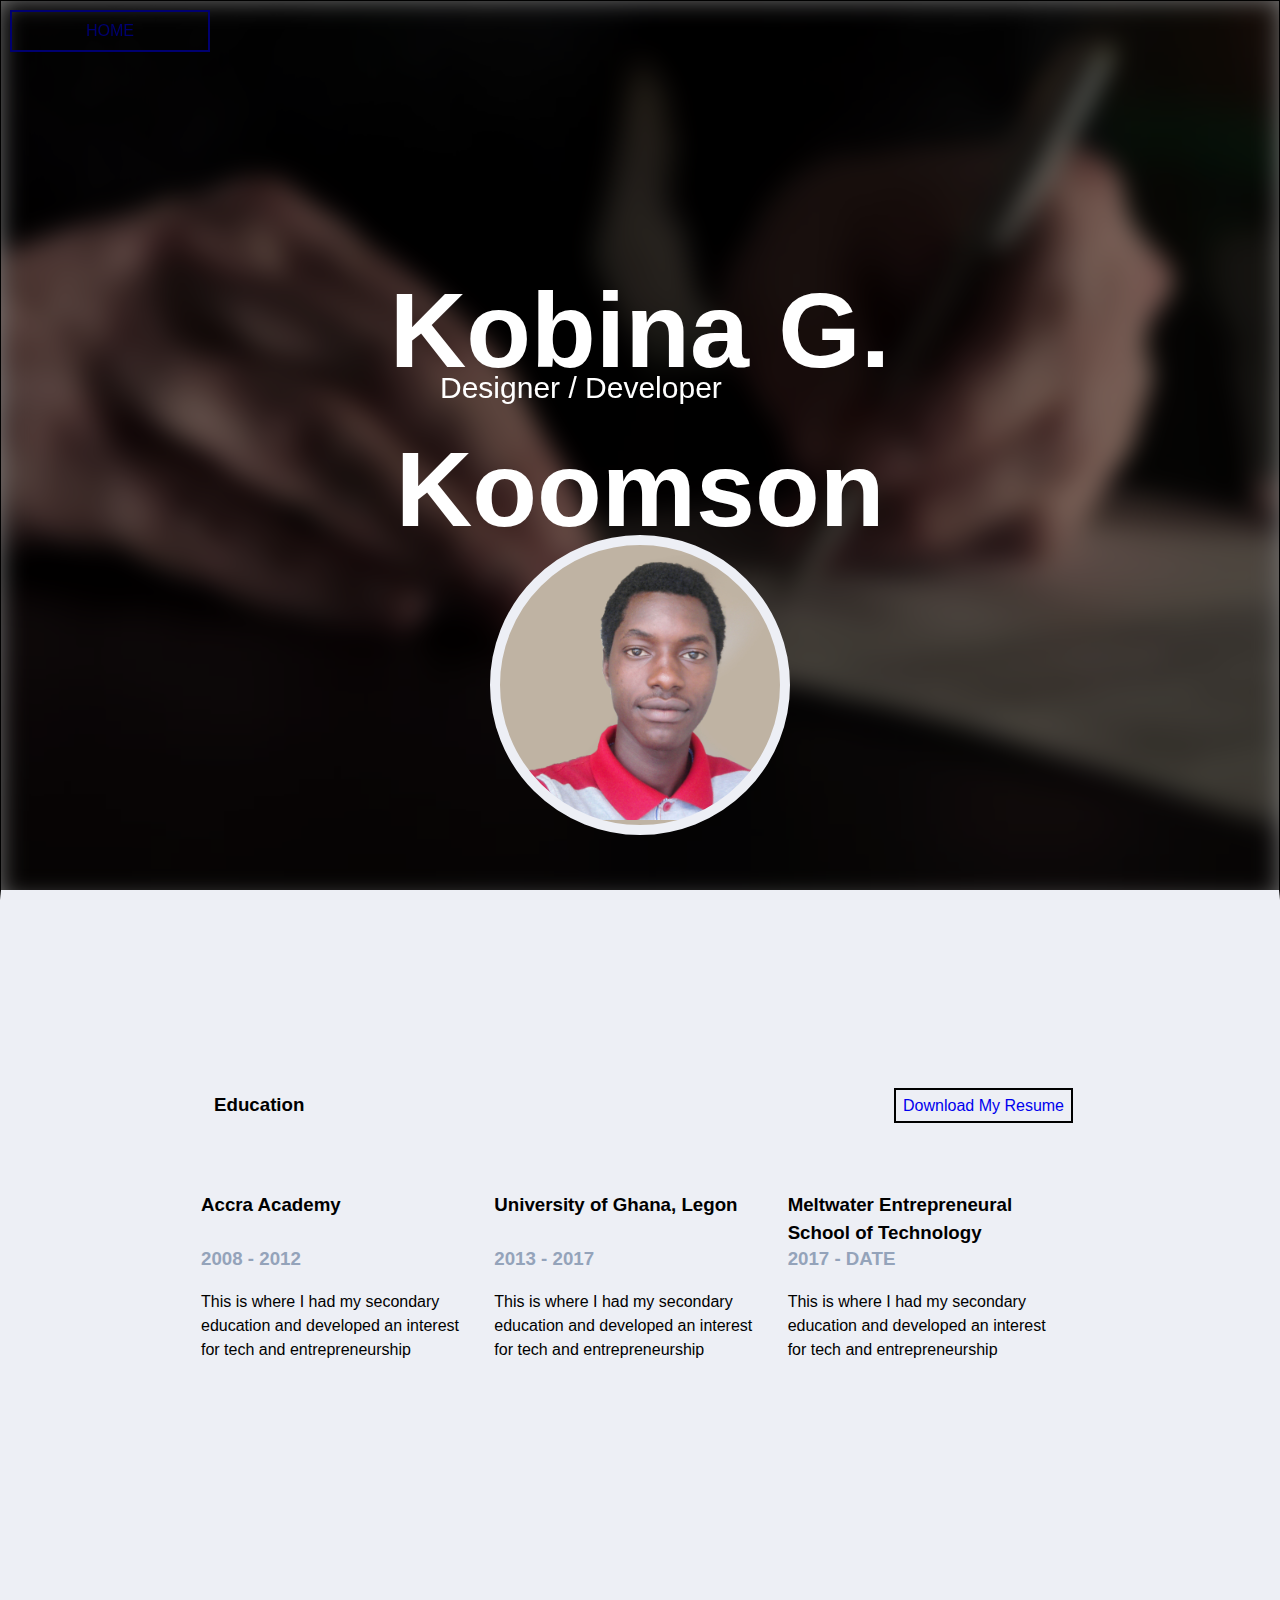
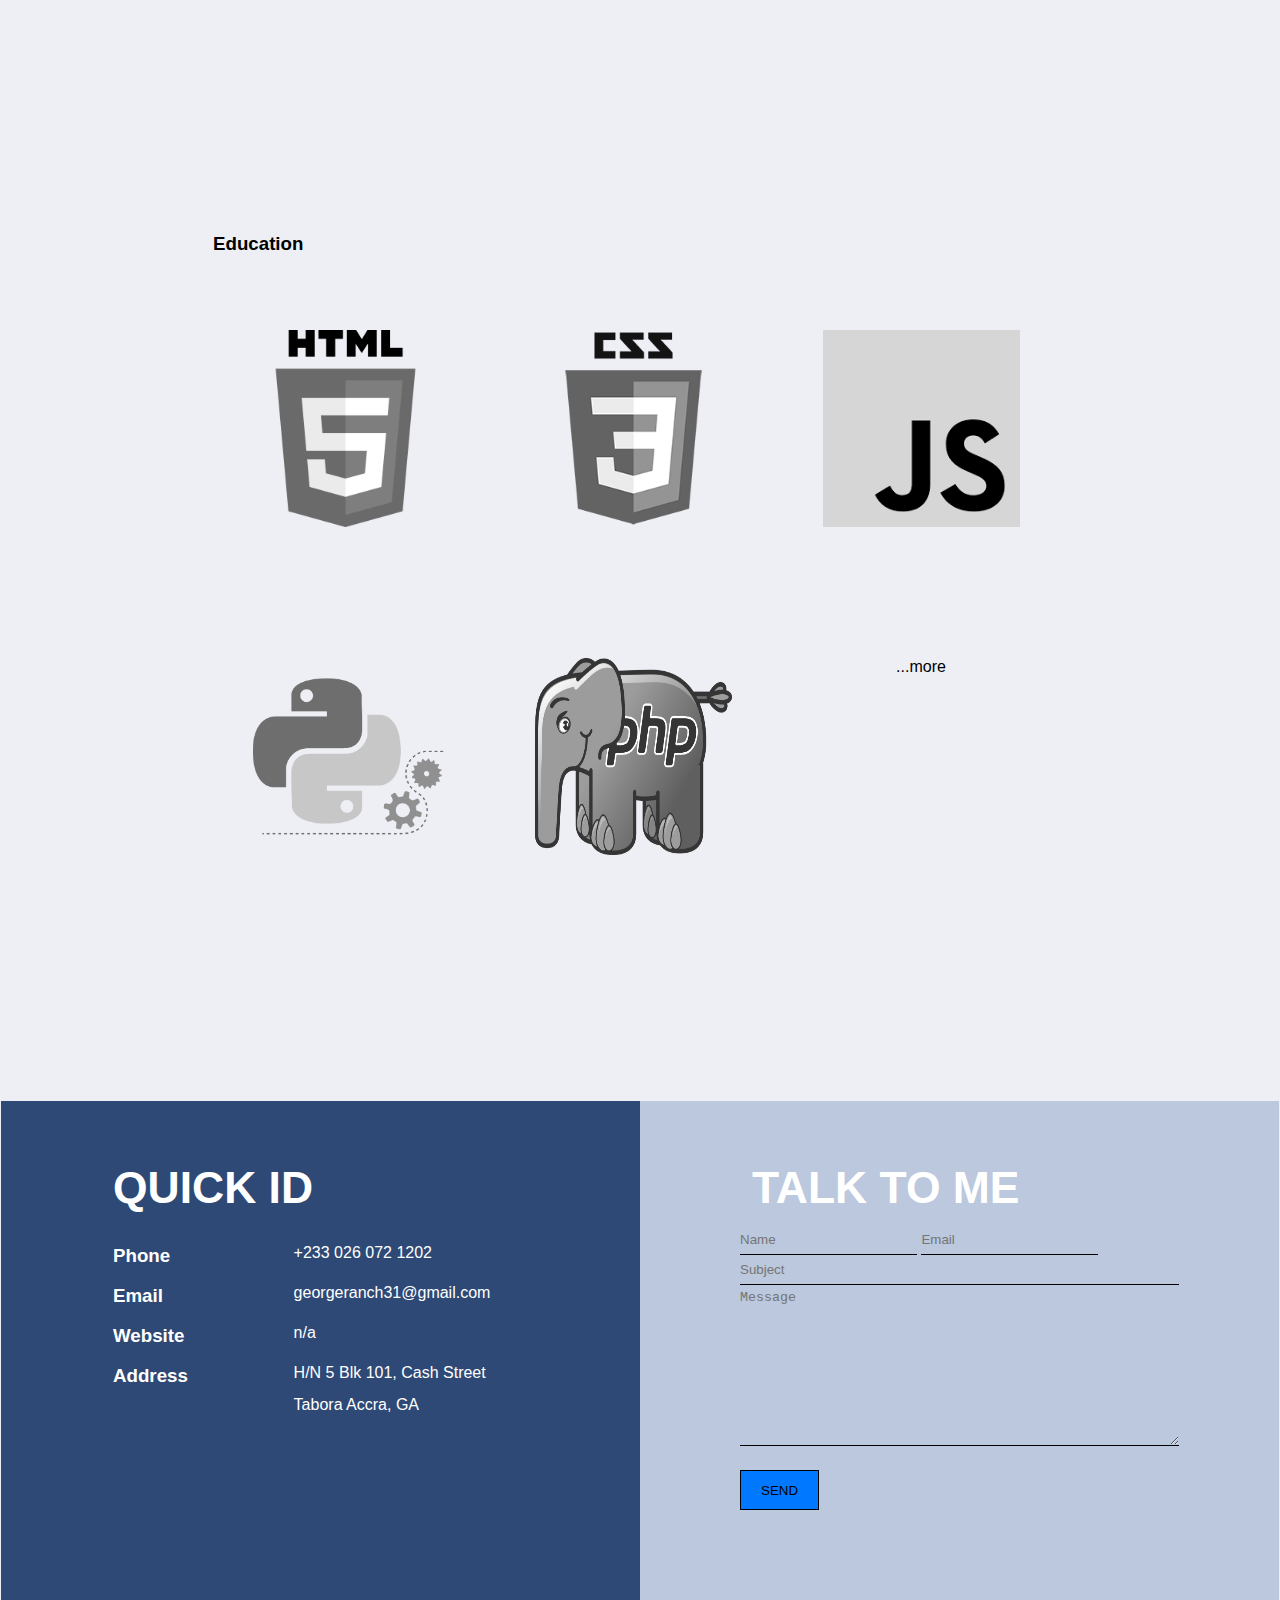
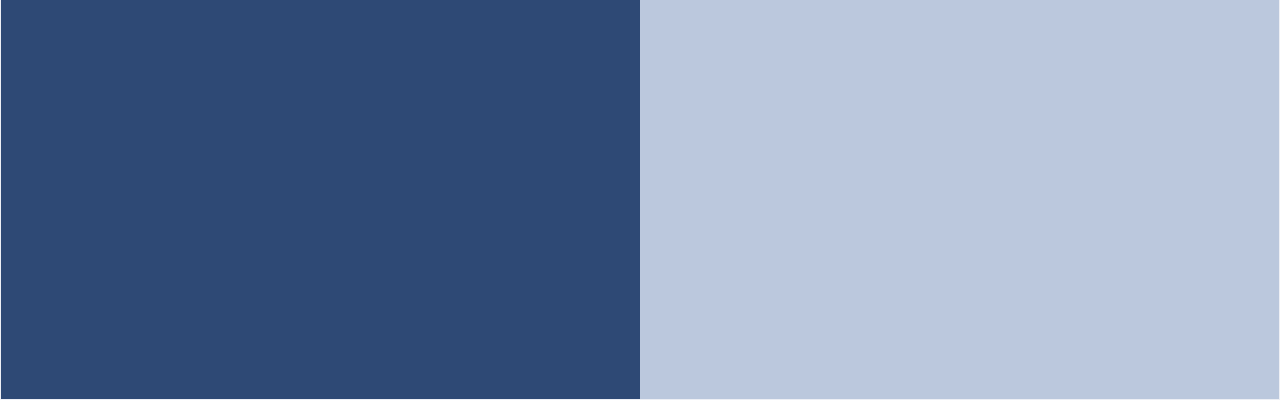
<file: index.html>
<!DOCTYPE html>
<html lang="en">
<head>
   <meta charset="UTF-8">
   <title>George Koomson</title>

   <link rel="stylesheet" href="styles/core.css">
   <link rel="stylesheet" href="styles/main.css">
</head>
<body>
<section class="frostOverlay fp"></section>
<div id="nav">
   <a href="#">HOME</a>
</div>

<section class="container opener">
   <div id="myName">
      <h1>Kobina G. Koomson</h1>
   </div>
   <div id="myExpertise">Designer / Developer</div>
   <div id="myPic">

   </div>
</section>

<section class="container edandabt">
   <div class="fp">
      <div class="content">
         <div class="head">
            <div class="heading">
               <h3>Education</h3>
            </div>
            <div class="links">
               <a href="#" class="rect">Download My Resume</a>
            </div>
         </div>

         <div class="body">
            <div class="info">
               <h3 class="activity">Accra Academy</h3>
               <h3 class="year">2008 - 2012</h3>

               <p class="details">This is where I had my secondary education and developed an interest for tech and
                  entrepreneurship</p>
            </div>

            <div class="info">
               <h3 class="activity">University of Ghana, Legon</h3>
               <h3 class="year">2013 - 2017</h3>

               <p class="details">This is where I had my secondary education and developed an interest for tech and
                  entrepreneurship</p>
            </div>

            <div class="info">
               <h3 class="activity">Meltwater Entrepreneural School of Technology</h3>
               <h3 class="year">2017 - DATE</h3>

               <p class="details">This is where I had my secondary education and developed an interest for tech and
                  entrepreneurship</p>
            </div>
         </div>
         <div class="foot">

         </div>
      </div>

      <div class="content">
         <div class="head">
            <div class="heading">
               <h3>About Me</h3>
            </div>
         </div>

         <div class="body twos">
            <div class="info">
               <h3 class="activity">Background</h3>

               <p class="details">I'll fill this area w/ some real info abt my professional bg</p>
            </div>

            <div class="info">
               <h3 class="activity">Experience</h3>

               <p class="details">I'll fill this palceholder w/ info abt my experience w/ regards to my profession n my reearch works</p>
            </div>
         </div>
         <div class="foot">

         </div>
      </div>
   </div>
</section>

<section class="container padCenter" id="skills">
   <div class="skills fp">
      <div class="content">
         <div class="head">
            <div class="heading">
               <h3>Education</h3>
            </div>
         </div>

         <div class="body skillsList">
            <ul>
               <li>
                  <img src="styles/imgs/HTML5_Logo_512.png" alt="HTML">
               </li>
               <li>
                  <img src="styles/imgs/css.png" alt="CSS">
               </li>
               <li>
                  <img src="styles/imgs/js.png" alt="JAVASCRIPT">
               </li>
            </ul>
         </div>
         <div class="body skillsList">
            <ul>
               <li>
                  <img src="styles/imgs/python.png" alt="HTML">
               </li>
               <li>
                  <img src="styles/imgs/php.png" alt="CSS">
               </li>
               <li>
                  <!--<img src="styles/imgs/php.png" alt="CSS">-->
                  ...more
               </li>
            </ul>
         </div>
         <div class="foot">

         </div>
      </div>
   </div>
</section>

<section class="container" id="contact">
   <div class="address fl fpv">
      <div class="heading fph">
         <h3>QUICK ID</h3>
      </div>

      <div class="keys fl">
         <h3>Phone</h3>
         <h3>Email</h3>
         <h3>Website</h3>
         <h3>Address</h3>
      </div>

      <div class="values fr">
         <p> +233 026 072 1202</p>
         <p>georgeranch31@gmail.com</p>
         <p>n/a</p>
         <p>H/N 5 Blk 101, Cash Street Tabora
            Accra, GA </p>
      </div>
   </div>

   <div class="contactForm fr fpv">
      <div class="heading fph">
         <h3>TALK TO ME</h3>
      </div>
      <form action="#" method="POST">
         <fieldset>
            <input type="text" title="" placeholder="Name" class="">

            <input type="text" title="" placeholder="Email" class="">
         </fieldset>
         <fieldset>
            <input type="text" title="" placeholder="Subject" class="fph">

         </fieldset>

         <fieldset>

            <textarea name="" id="" cols="30" rows="10" placeholder="Message" class="fph"></textarea>
         </fieldset>

         <input type="button" value="SEND">
      </form>
   </div>

</section>

<div class="footer"></div>
</body>
</html>
</file>
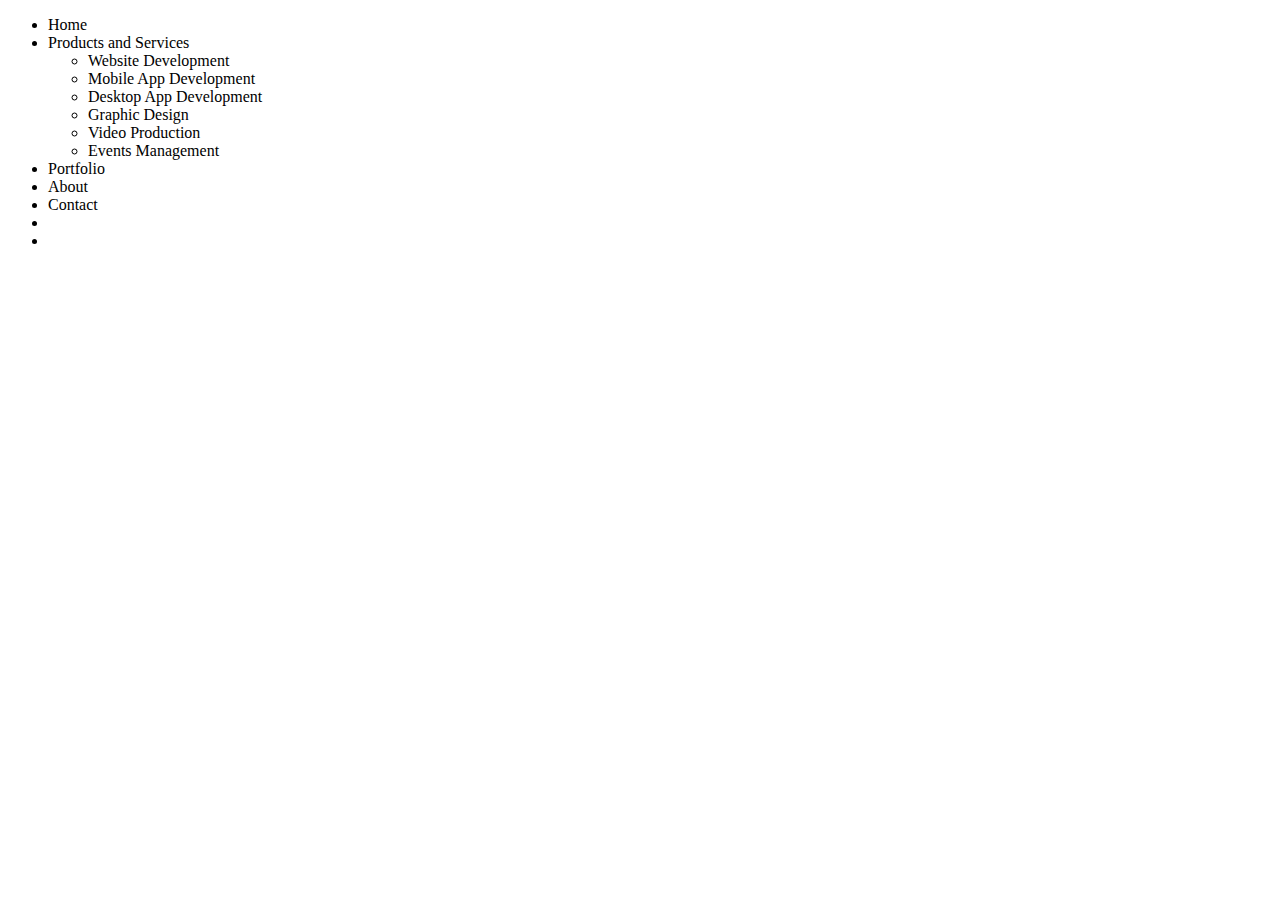
<file: ol.html>
<!DOCTYPE html>
<html lang="en">
<head>
   <meta charset="UTF-8">
   <title>George Koomson</title>

   <link rel="stylesheet" href="styles/main.css">
</head>
<body>
<div class="header">
   <div class="nav">
      <div class="logoDiv"></div>
      <div>
         <ul id="">
            <li>Home</li>
            <li>Products and Services
               <ul id="v">
                  <li>Website Development</li>
                  <li>Mobile App Development</li>
                  <li>Desktop App Development</li>
                  <li>Graphic Design</li>
                  <li>Video Production</li>
                  <li>Events Management </li>
               </ul>
            </li>
            <li>Portfolio</li>
            <li>About</li>
            <li>Contact</li>
            <li></li>
            <li></li>
         </ul>
      </div>
   </div>
</div>
<div class="content"></div>
<div class="footer"></div>
</body>
</html>
</file>
<file: styles/core.css>
*
{
  margin:0;
  padding:0;
  bottom:0;
  box-sizing: border-box;
}

body, html
{
  font-family: "Segoe UI", sans-serif;
  font-weight: 300;
  height: 100%;
}

.a1x1 .container /* 1:1 Aspect Ratio */
{
  background-color: red;
  width: 100%;
  padding-top: 100%;
  position: relative; /* If you want text inside of it */
}

/*region aspect ratio*/
.a1x1 .text
{
  /* If you want text inside of the container */
  position: absolute;
  top: 0;
  left: 0;
  bottom: 0;
  right: 0;
}

.a16x9 .container
{
  padding-top: 56.25%; /* 16:9 Aspect Ratio */
}

.a16x3 .container
{
  padding-top: 75%; /* 4:3 Aspect Ratio */
}

.a3x2 .container
{
  padding-top: 66.66%; /* 3:2 Aspect Ratio */
}

.a8x5 .container
{
  padding-top: 62.5%; /* 8:5 Aspect Ratio */
}

/*endregion*/

a
{
  text-decoration: none;
}

li
{
  list-style: none;
}

a:hover, a:active, a:focus
{
  /* styling for any way a link is about to be used */
  outline: none;
}

.npe
{
  pointer-events: none;
}

i.fa:not(.fa-calendar), button span
{
  pointer-events: none;
}

p, h1, h3, div, section
{
  cursor: default;
}

select
{
  -moz-appearance: none;
  -webkit-appearance: none;
  background-image: url("../css/images/dChevronw.png");
  background-repeat: no-repeat;
  background-position: 100% 61%;
  background-size: 30px;
  padding-right: 25px !important;
  outline: none;
}

select:focus
{
  outline: none;
}

.smdl
{
  font-family: "segoe mdl2 Assets", sans-serif;
  vertical-align: text-bottom;
  pointer-events: none;
  /*text-transform: none;*/
  /*color: #7cb5ec;*/
}

.hidden, .hide
{
  display: none;
}

.thinMdl
{
  font-weight: 400;
}

.al /*align left*/
{
  text-align: left;
}

.ar /*align right*/
{
  text-align: right;
}

.ac, .center /*align right*/
{
  text-align: left;
}

.ctr
{
  text-align: center !important;
}

.centerToDiv
{
  margin: 0 auto;
}

.fr
{
  float: right !important;
}

.fl
{
  float: left !important;
}

.lc /*lower case*/
{
  text-transform: lowercase;
}

.uc /*upper case*/
{
  text-transform: uppercase;
}

.ucf /*upper case first letter*/
{
  /*text-transform: uppercase;*/
}

.tc, .capitalise /*title case*/
{
  text-transform: capitalize;
}

.inlineBlock, .inline-block, .iblk
{
  display: inline-block;
}

.block, .blk
{
  display: block;
}

.sm
{
  font-size: small;
}

.md
{
  font-size: medium;
}

.abs
{
  position: absolute;
}

.rltv
{
  position: relative;
}

.lg
{
  font-size: large;
}

.bld
{
  font-weight: 600;
}

.m0
{
  margin: 0;
}

.m0a
{
  margin: 0 auto;
}

.pd0
{
  padding: 0;
}

.scrollable, .scroll, .xys
{
  overflow: auto;
}

.yScroll, .ys
{
  overflow-y: auto;
}

.xScroll, .xs
{
  overflow-x: auto;
}

.bb
{
  border-bottom: 1px solid var(--dividerColor);
}

.bt
{
  border-top: 1px solid var(--dividerColor);
}

.bl
{
  border-left: 1px solid var(--dividerColor);
}

.br
{
  border-right: 1px solid var(--dividerColor);
}

.ellipsify
{
  text-overflow: ellipsis;
  overflow-wrap: normal;
  overflow: hidden;
  white-space: nowrap;
}

.clearfix
{
  clear: both;
  float: none !important;
}

/*region pagination*/
.paginationContainer
{
  border: none;
}

.fillParent, .fp
{
  height: 100%;
  width: 100%;
}

.fillParentHorizontal, .fph
{
  width: 100%;
}

.fillParentVertical, .fpv
{
  height: 100%;
}

.ha
{
  height: auto;
}

.wa
{
  width: auto;
}

.hwa
{
  height: auto;
  width: auto;
}

.hai
{
  height: auto !important;
}

.wai
{
  width: auto !important;
}

.hwai
{
  height: auto !important;
  width: auto !important;
}

#pagination
{
  clear: both;
}

#pagination .selected
{
  padding: 2px 5px;
  background-color: #deff00;;
  color: #43484d;
  font-weight: 500;
}

#pagination a, .goBack
{
  padding: 2px 5px;
  background-color: #0078ff;
  color: #fff;
  font-weight: 500;
}

#pagination a:hover
{
  background-color: #9aa1ac;
  color: #000;
}

/*endregion*/
.sortableGhost
{
  /*width: 320px;*/
  margin-left: 20px;
  position: relative;
  right: 0;
  color: #fff;
  background-color: var(--themeHighlightColor);
}

/*region rows and cols*/
.col-2
{
  width: 50%;
  display: inline-block;
  float: left;
}

.col-2:first-of-type
{
  padding-right: 5px;
}

.col-2:last-of-type
{
  padding-left: 5px;
}

.col-3
{
  width: 33.33333333%;
  display: inline-block;
  float: left;
}

.col-4
{
  width: 25%;
  display: inline-block;
  float: left;
}

.row-2
{
  height: 50%;
  display: block;
}

.row-3
{
  height: 33.33333333%;
  display: block;
}

.row-4
{
  height: 25%;
  display: block;
}

/*endregion*/

.commandIcon
{
  background-image: url("images/toolBoxSprite.png");
  background-repeat: no-repeat !important;
  background-size: 300px;

  /*background-position-y:center  !important;*/
  /*background-size: cover !important;*/
  /*background-size: 100% !important;*/
  /*background-size: 900px !important;*/
}

/*TODO white icons*/

#menuBar li span.commandIcon.tbIs1, span.commandIcon.tbIs1, .tbIs1
{
  background-image: url("images/toolBoxSprite.png") !important;
  background-repeat: no-repeat !important;
  background-size: 300px;
}

.commandIcon.tbIs2, #menuBar li span.commandIcon.tbIs2, .tbIs2
{
  background-image: url("images/toolBoxSpriteN2.png") !important;
  background-size: 500px
}

.commandIcon.tbIs3, #menuBar li span.commandIcon.tbIs3, .tbIs3
{
  background-image: url("images/toolBoxSpriteN3.png") !important;
  background-size: 350px
}

.commandIcon.tbIs4, #menuBar li span.commandIcon.tbIs4, .tbIs4
{
  background-image: url("images/toolBoxSpriteN4.png") !important;
  background-size: 500px
}

.commandIcon.finIs, #menuBar li span.commandIcon.finIs
{
  background-image: url("images/finance.png") !important;
  background-size: 500px
}

#toolBox .smdl
{
  font-size: 20px;
}

#toolBox span.svgIcon, #toolBox ul li ul li span.svgIcon
{
  /*background-size: auto;*/
  background-image: url("images/svg/svgIcoSprite.svg");
  background-size: 300px;
  background-repeat: no-repeat;
  width: 25px;
  height: 25px;
  display: block;
  pointer-events: none;
  /*background-size: 20px;*/
  background-position-y: center;
  margin: 5% auto;
}

#toolBox ul li ul li span.svgIcon
{
  background-size: 300px;
  /* width: 25px;
   height: 25px;*/
  float: left;
  margin-left: -8px;
  margin-top: 2px;
  margin-bottom: 0;
}

#toolBox li span.commandIcon /*imhere fixme*/
{
  /*background-image: url("images/toolBoxSprite.png") !important;*/
  /*background-position: 0 0;*/
}

#toolBox li span.smdl
{
  font-family: "segoe mdl2 Assets", sans-serif;
  background-image: none !important;
  vertical-align: text-bottom;
  pointer-events: none;
  text-align: center;
  font-weight: bold;
  /*text-transform: none;*/
}

#toolBox ul li span.fat
{
  background-image: none;
  text-align: center;
  font-size: 17px;
  line-height: 1.5;
  margin: 5% auto;
}

#toolBox ul li ul li span.fat
{
  margin-left: -8px;
  margin-top: 2px;
  margin-bottom: 0;
}

.tabIco
{
  background-repeat: no-repeat;
  pointer-events: none;
  display: inline-block;
  width: 25px;
  height: 20px;
  margin-right: 5px;
  background-image: url("images/tabIs.png");
  background-position: -47px -11px;
  background-size: 350px;
  vertical-align: text-bottom;
}

.tabIco.down
{
  background-position: -47px -11px;
}

.tabIco.up
{
  background-position: -11px -13px;
}

.tabIco.same
{
  background-position: -85px -11px;
}

.tabIco.start
{
  background-position: -122px -11px;
}

.clr0 { background-color: #2598ff; }
.clr1 { background-color: #ff486b; }
.clr2 { background-color: #e4d354; }
.clr3 { background-color: #62ecbe; }
.clr4 { background-color: #2b908f; }
.clr5 { background-color: #91e8e1; }
.clr6 { background-color: #f45b5b; }
.clr7 { background-color: #434348; }
.clr8 { background-color: #f7a35c; }
.clr9 { background-color: #8085e9; }
.clr10 { background-color: #fee22d; }
.clr11 { background-color: #f6911e; }
.clr12 { background-color: #91e8e1; }
.clr13 { background-color: #9d4f36; }
.clr13 { background-color: #90ed7d; }
.clr14 { background-color: #f15c80; }
</file>
<file: styles/main.css>
body{
  width: 100%;
  height: 100%;


}

#nav
{
  width: 100%;
  height: 50px;
  position: fixed;
  padding:10px;
  top: 0;
  left: 0;
  z-index: 4;
}

#nav a{
  text-decoration: none;
  display: block;
  padding: 10px;
  border: 2px solid;
  width: 200px;
  text-align: center;

}

section.frostOverlay
{
  position: fixed;
  z-index: 0;
  filter: blur(12px);

  background-image: url("imgs/bg.jpg");
  background-repeat: no-repeat;
  background-size:cover ;
  background-attachment: fixed;

  background-color: #000;
  /*opacity: .5;*/
}

.container{
  width: 100%;
  height: 100%;
  display: block;
  border: 1px solid #edeff5;
  background-color: #edeff5;
  position: relative;
  z-index: 3;
}

section.opener
{
  /*border-bottom: 10px solid #0078ff;*/
  border: 1px solid #000;
  border-bottom: 10px solid #edeff5;
  background: rgba(0, 0, 0, 0.53);
  /*opacity: .5;*/

  color: #fff;
  z-index: 4;
}

#myName
{
  width: 800px;
  height: 100px;
  font-size: 53px;
  font-weight: 100;
  font-family: "Segoe UI","helvitica", "open sans", "arial", sans-serif;
  margin: 250px auto;
  /*margin-bottom: 250px;*/
  margin-bottom: 20px;
  line-height: 1.5;
  text-align: center;
}

#myExpertise
{
  margin: 20px auto;
  width: 400px;
  font-size:30px ;
}

#myPic
{
  width: 300px;
  height: 300px;
  border: 10px solid #edeff5;
  margin: 130px auto;
  border-radius: 50%;
  background-color: #fff;
  background-image: url("imgs/Photo0153.jpg");
  background-size: contain;
}

.info
{

}

section.edandabt, section.padCenter
{
  padding: 20px 200px;
}

section.edandabt .head
{
  height: 50px;
  width:100%;

  border: 1px solid transparent;

  margin-top: 160px;
  margin-bottom: 40px;
}

section.edandabt .head div{
  display: inline-block;
}

.heading h3
{
  padding: 12px;
}

.links
{
  float: right;
  margin-top: 15px;
  margin-right: 5px;
}

.links .rect
{
  padding: 7px;
  border: 2px solid #000;
}

section.edandabt
{
  overflow-x: scroll;
}

section.edandabt div.content
{
  display: inline-block;
  float: left;
}

section.edandabt div .body
{

}

section.edandabt div .body .info
{
  height: 500px;
  width: 32.9%;
  display: inline-block;

  vertical-align: top;
  padding: 20px;
  padding-left: 0;
}

section.edandabt div .body.twos .info
{
  height: 500px;
  width: 49.7%;
  display: inline-block;

  vertical-align: top;
  padding: 20px;
  padding-left: 0;
}

section.edandabt div .body .info>.activity
{
  line-height: 1.5;
  min-height: 57px;
}

section.edandabt div .body .info>.year
{
  color: #94a3ba;
}

section.edandabt div .body .info>.details
{
  margin-top: 20px;
  line-height: 1.5;
}

#skills
{

}

#contact
{

}

.skillsList li
{
  width: 208px;
  height: 208px;
  padding: 3px;
  float: left;
  display: inline-block;
  cursor: pointer;
  text-align: center;
  margin: 60px 40px;
}

.skillsList li:hover>img
{
  width: 200px;
  height: 200px;

  filter: grayscale(0);
}

.skillsList li img
{
  width: 197px;
  height: 197px;
  transition: all .2s ease;
  display: inline-block;
  pointer-events: none;
  filter: grayscale(100%);
}

#contact
{
  color: #fff;
}

#contact>div
{
  width:50%;
}

#contact .address
{
  background-color: #2e4975;
  padding:50px 100px;
}

#contact .heading
{
  font-size: 38px;
}

#contact .keys
{
  height: auto;
  width: calc(40% - 5px);
}

#contact .keys h3
{
  font-weight: 600;
}

#contact .keys, #contact .values
{
  line-height: 2;
  padding: 12px;
}

#contact .values
{
  height: auto;
  width: calc(60% - 5px);
}

#contact .values p, #contact .keys h3
{
  vertical-align: middle;
  min-height: 40px;
}
#contact .values p{
  font-weight: 100;
}

#contact .contactForm
{
  background-color: #bbc8dd;
  padding:50px 100px;
}


/*form styles*/
fieldset
{
  border: 0;
}

.contactForm input, textarea
{
  border-radius: 0;
  border: none;
  border-bottom: 1px solid #000;
  background-color: transparent;
  padding: 5px 0;
}

.contactForm input
{
  height: 30px;
}


.contactForm input[type="button"]
{
  height: 40px;
  border: 1px solid #000;
  background-color: #0078ff;
  padding: 5px 20px;
  margin: 20px 0;
}
</file>
